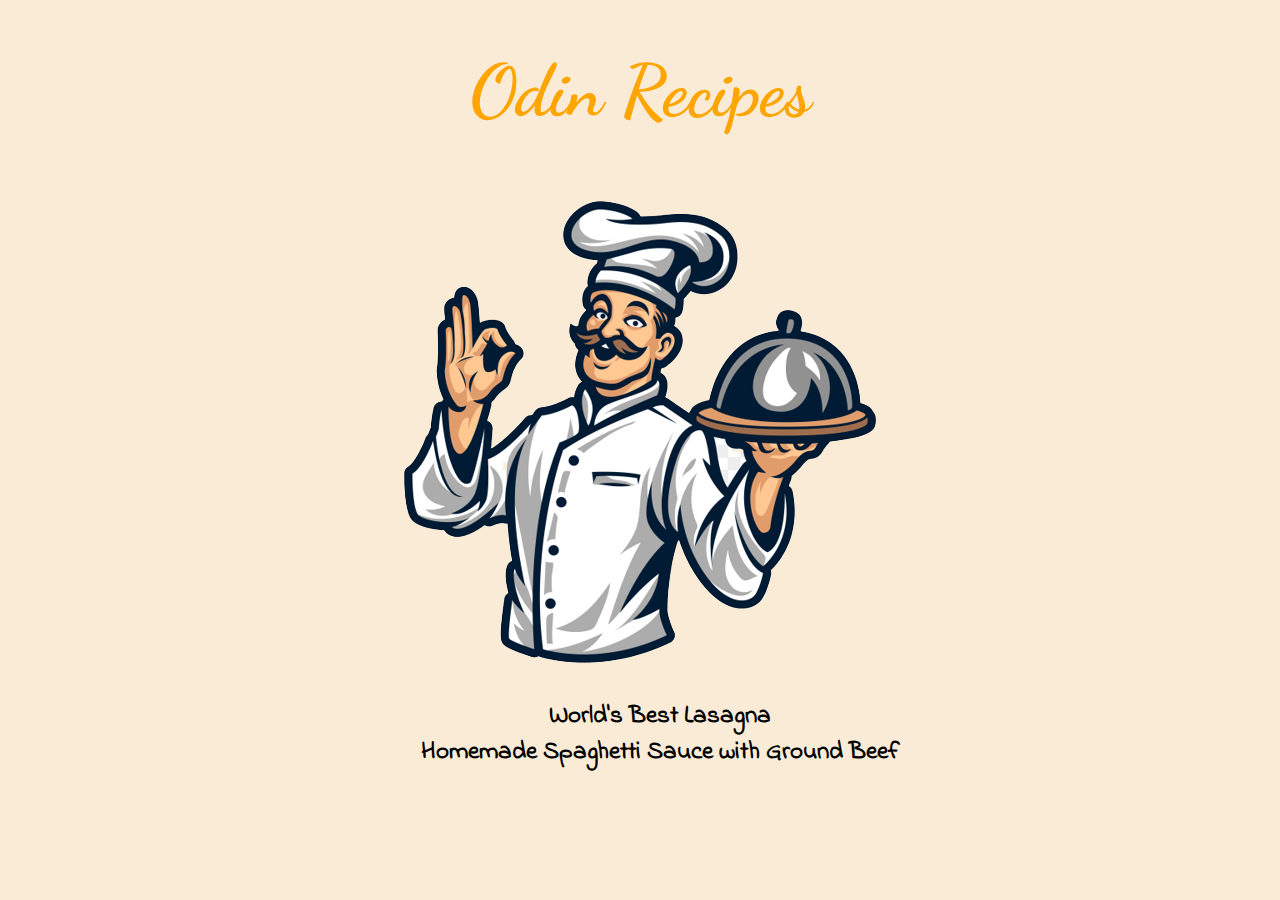
<file: index.html>
<!DOCTYPE html>
<html lang="en">
    <head>
        <meta charset = "UTF-8">
        <title>Odin Recipes</title>
        <link rel="stylesheet" href="style.css">
        <link rel="preconnect" href="https://fonts.googleapis.com">
        <link rel="preconnect" href="https://fonts.gstatic.com" crossorigin>
        <link href="https://fonts.googleapis.com/css2?family=Dancing+Script:wght@700&display=swap" rel="stylesheet">
        <link href="https://fonts.googleapis.com/css2?family=Indie+Flower&display=swap" rel="stylesheet">
    </head>
    <body>
        <h1 class="title">Odin Recipes</h1>
        <div>
            <img class="center-img" src="./images/chef.png">
        </div>
        <ul class="center-ul">
            <li><a href="./recipes/lasagna.html">World's Best Lasagna</a></li>
            <li><a href="./recipes/spagnetti.html">Homemade Spaghetti Sauce with Ground Beef</a></li>
        </ul>
    </body>
</html>
</file>
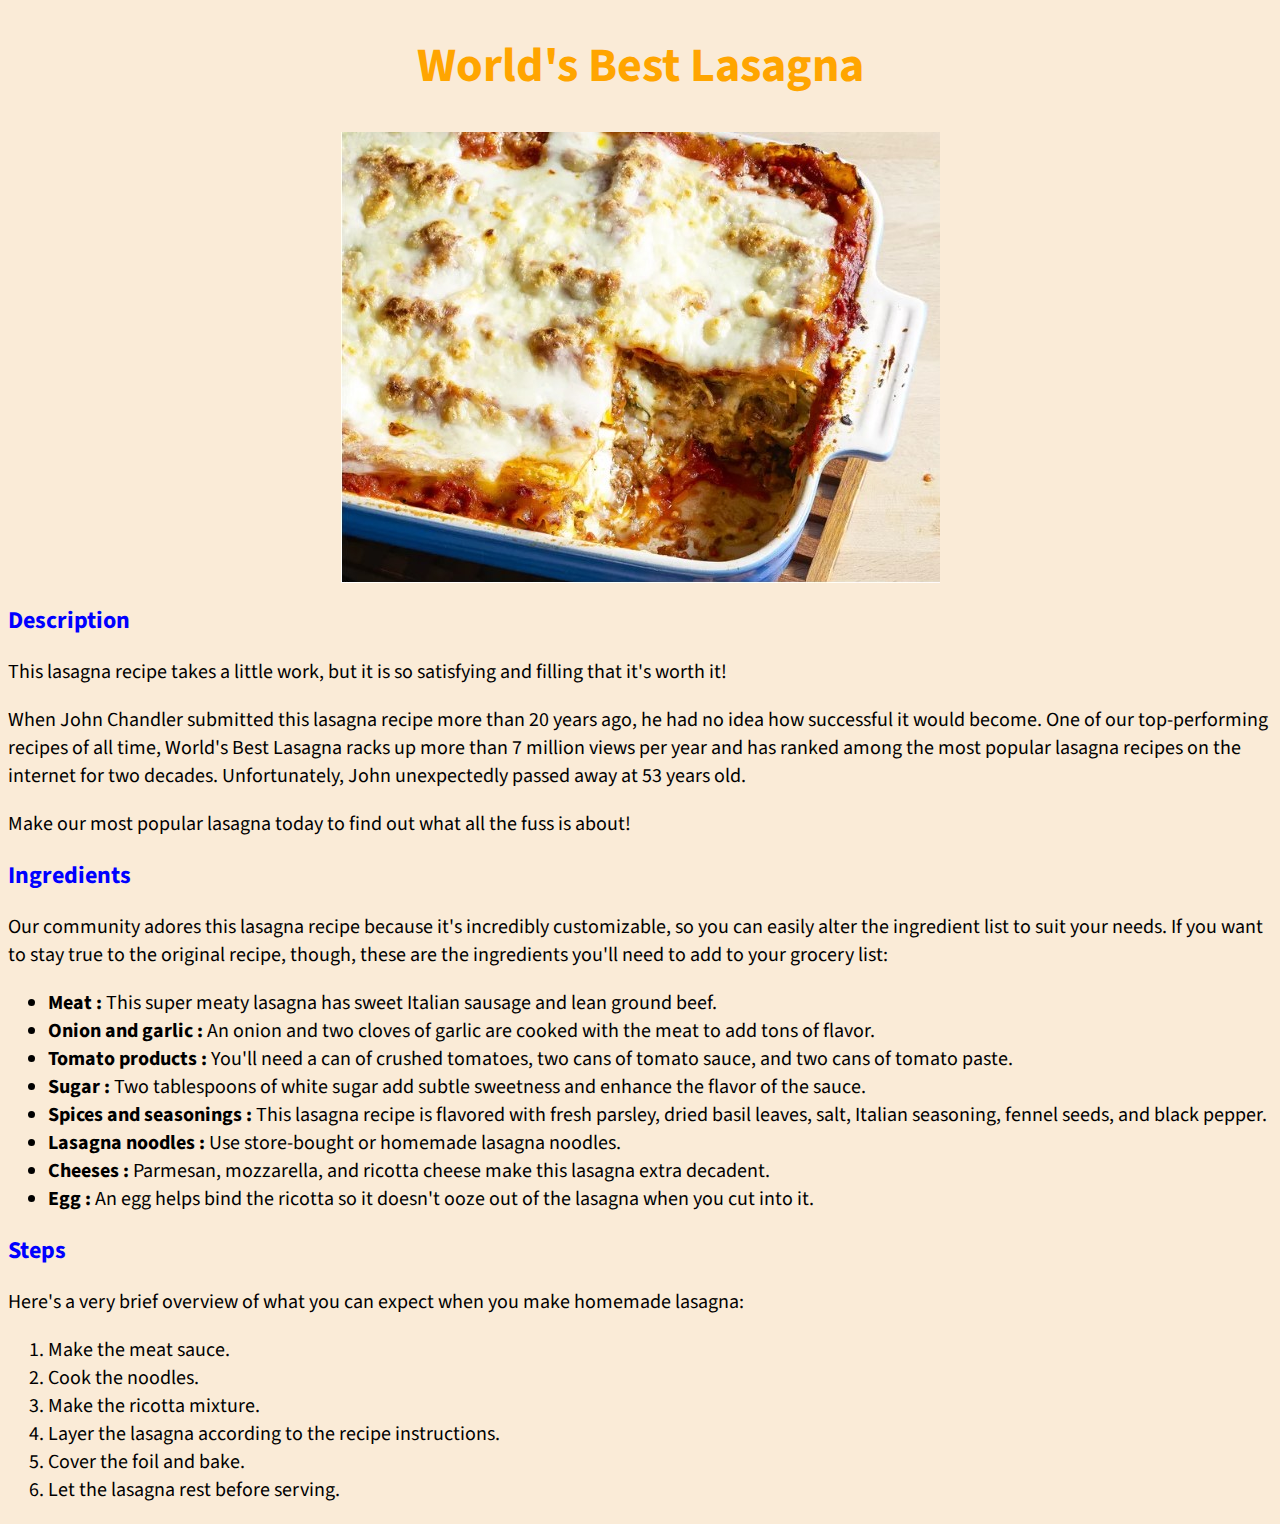
<file: recipes/lasagna.html>
<!DOCTYPE html>
<html lang="en">
<head>
    <meta charset="UTF-8">
    <title>World's Best Lasagna Recipe</title>
    <link rel="stylesheet" href="../style.css">
    <link rel="preconnect" href="https://fonts.googleapis.com">
    <link rel="preconnect" href="https://fonts.gstatic.com" crossorigin>
    <link href="https://fonts.googleapis.com/css2?family=Source+Sans+3&display=swap" rel="stylesheet">
</head>
<body>
    <div class="font">
        <h1 class="page-title">World's Best Lasagna</h1>
        <img class="center-img" src="../images/Lasagna.jpg">
        <h2 style="color: blue;">Description</h2>
        <div class="font-size">
            <p>This lasagna recipe takes a little work, but it is so satisfying and filling that it's worth it!</p>
            <p>
                When John Chandler submitted this lasagna recipe more than 20 years ago, he had no idea how successful it would become. One of our top-performing recipes of all time, World's Best Lasagna racks up more than 7 million views per year and has ranked among the most popular lasagna recipes on the internet for two decades. Unfortunately, John unexpectedly passed away at 53 years old.
            </p>
            <p>Make our most popular lasagna today to find out what all the fuss is about!</p>
        </div>
        <h2 style="color: blue;">Ingredients</h2>
        <div class="font-size">
            <p>
                Our community adores this lasagna recipe because it's incredibly customizable, so you can easily alter the ingredient list to suit your needs. If you want to stay true to the original recipe, though, these are the ingredients you'll need to add to your grocery list:
            </p>
            <ul>
                <li><strong>Meat : </strong>This super meaty lasagna has sweet Italian sausage and lean ground beef.</li>
                <li><strong>Onion and garlic : </strong>An onion and two cloves of garlic are cooked with the meat to add tons of flavor.</li>
                <li><strong>Tomato products : </strong>You'll need a can of crushed tomatoes, two cans of tomato sauce, and two cans of tomato paste.</li>
                <li><strong>Sugar : </strong>Two tablespoons of white sugar add subtle sweetness and enhance the flavor of the sauce.</li>
                <li><strong>Spices and seasonings : </strong>This lasagna recipe is flavored with fresh parsley, dried basil leaves, salt, Italian seasoning, fennel seeds, and black pepper.</li>
                <li><strong>Lasagna noodles : </strong>Use store-bought or homemade lasagna noodles.</li>
                <li><strong>Cheeses : </strong>Parmesan, mozzarella, and ricotta cheese make this lasagna extra decadent.</li>
                <li><strong>Egg : </strong>An egg helps bind the ricotta so it doesn't ooze out of the lasagna when you cut into it.</li>
            </ul>            
        </div>
        <h2 style="color: blue;">Steps</h2>
        <div class="font-size">
        <p>Here's a very brief overview of what you can expect when you make homemade lasagna:</p>
        <ol>
            <li>Make the meat sauce.</li>
            <li>Cook the noodles.</li>
            <li>Make the ricotta mixture.</li>
            <li>Layer the lasagna according to the recipe instructions.</li>
            <li>Cover the foil and bake.</li>
            <li>Let the lasagna rest before serving.</li>
        </ol>             
        </div>
       
    </div>
</body>
</html>
</file>
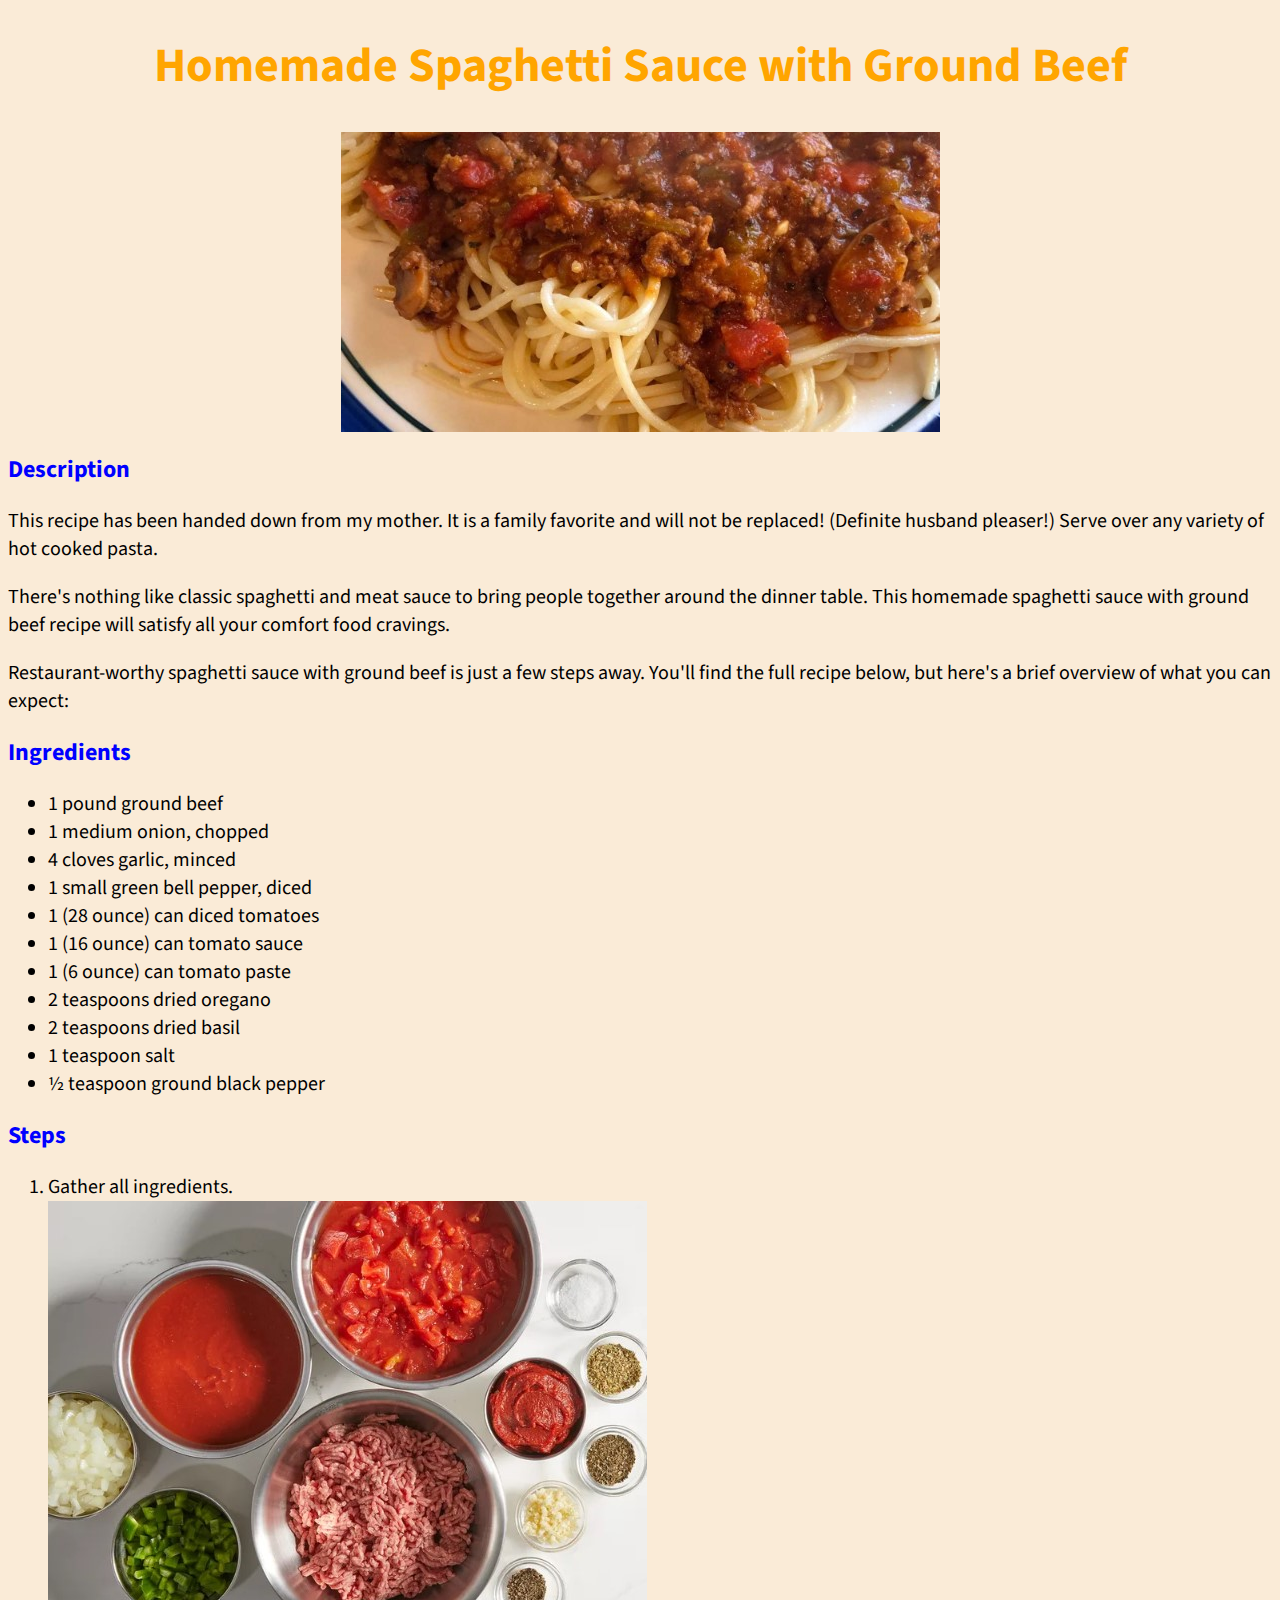
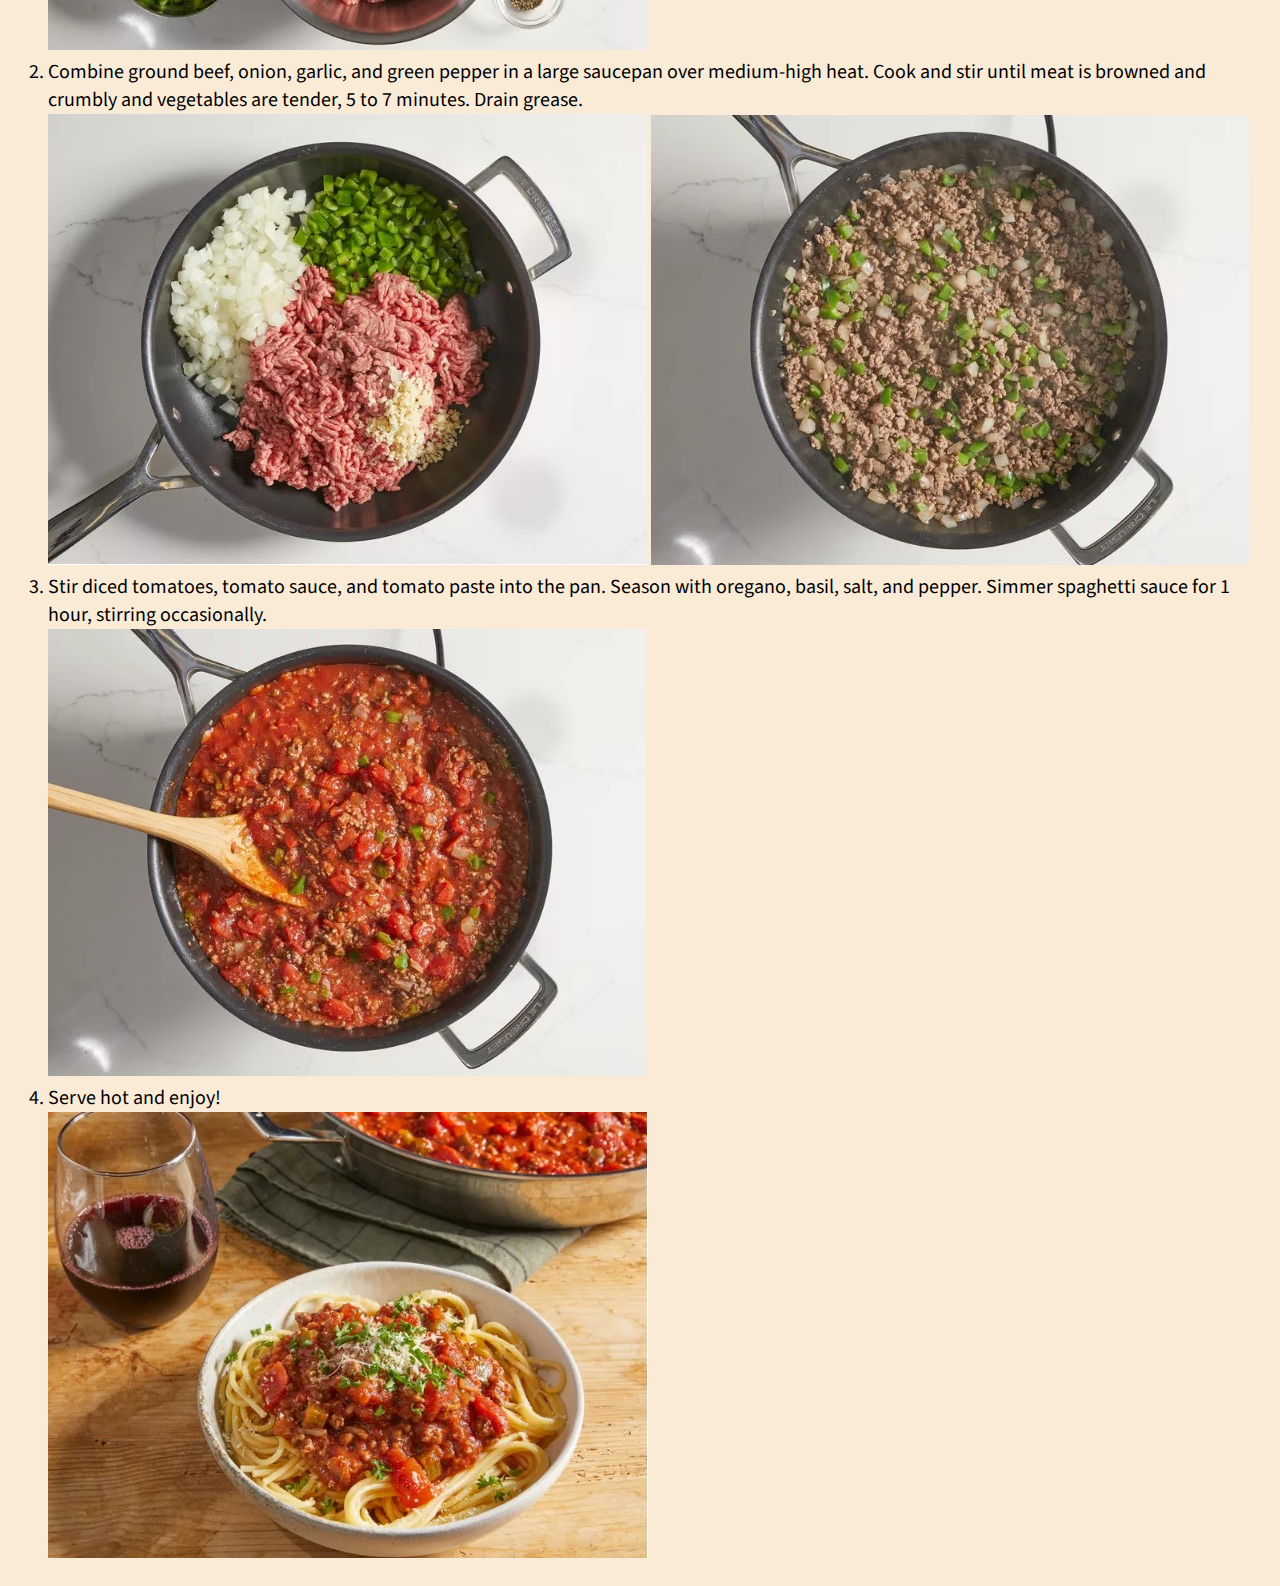
<file: recipes/spagnetti.html>
<!DOCTYPE html>
<html lang="en">
<head>
    <meta charset="UTF-8">
    <title>Homemade Spaghetti Sauce with Ground Beef Recipe</title>
    <link rel="stylesheet" href="../style.css">
    <link rel="preconnect" href="https://fonts.googleapis.com">
    <link rel="preconnect" href="https://fonts.gstatic.com" crossorigin>
    <link href="https://fonts.googleapis.com/css2?family=Source+Sans+3&display=swap" rel="stylesheet">
</head>
<body>
    <div class="font">
        <h1 class="page-title">Homemade Spaghetti Sauce with Ground Beef</h1>
        <img class="center-img" src="../images/spaghetti.jpg">
        <h2 style="color: blue;">Description</h2>
        <div class="font-size">
            <p>
                This recipe has been handed down from my mother. It is a family favorite and will not be replaced! (Definite husband pleaser!) Serve over any variety of hot cooked pasta.
            </p>
            <p>
                There's nothing like classic spaghetti and meat sauce to bring people together around the dinner table. This homemade spaghetti sauce with ground beef recipe will satisfy all your comfort food cravings.
            </p>
            <p>
                Restaurant-worthy spaghetti sauce with ground beef is just a few steps away. You'll find the full recipe below, but here's a brief overview of what you can expect:
            </p>
        </div>
        <h2 style="color: blue;">Ingredients</h2>
        <div class="font-size">
            <ul>
                <li>1 pound ground beef</li>
                <li>1 medium onion, chopped</li>
                <li>4 cloves garlic, minced</li>
                <li>1 small green bell pepper, diced</li>
                <li>1 (28 ounce) can diced tomatoes</li>
                <li>1 (16 ounce) can tomato sauce</li>
                <li>1 (6 ounce) can tomato paste</li>
                <li>2 teaspoons dried oregano</li>
                <li>2 teaspoons dried basil</li>
                <li>1 teaspoon salt</li>
                <li>½ teaspoon ground black pepper</li>
            </ul>
        </div>
        <h2 style="color: blue;">Steps</h2>
        <div class="font-size">
            <ol>
                <li>Gather all ingredients.</li>
                <img src="../images/step1.jpg">
                <li>
                    Combine ground beef, onion, garlic, and green pepper in a large saucepan over medium-high heat. Cook and stir until meat is browned and crumbly and vegetables are tender, 5 to 7 minutes. Drain grease.
                </li>
                <img src="../images/step2.jpg">
                <img src="../images/step2 again.jpg">
                <li>
                    Stir diced tomatoes, tomato sauce, and tomato paste into the pan. Season with oregano, basil, salt, and pepper. Simmer spaghetti sauce for 1 hour, stirring occasionally.
                </li>
                <img src="../images/step 3.jpg">
                <li>Serve hot and enjoy!</li>
                <img src="../images/step4.jpg">
            </ol>            
        </div>
    </div>
</body>
</html>
</file>
<file: style.css>
body{
    background-color:antiquewhite;
}

.title{
    font-family: 'Dancing Script', cursive;
    text-align: center;
    font-size: 72px;
    color: orange;
}

.center-img{
    display: block;
    margin-left: auto;
    margin-right: auto;
}

a{
    text-decoration:none;
    color: black;
    font-size: 25px;
    font-family: 'Indie Flower', cursive;
    font-weight: bold;
}

.center-ul{
    display:list-item;
    margin-left: auto;
    margin-right: auto;
    text-align: center;
    list-style-type: none;    
}

.font{
    font-family: 'Source Sans 3', sans-serif;
}

.font-size{
    font-size: 20px;
}

.page-title{
    font-size: 48px;
    text-align: center;
    color: orange;
}
</file>
